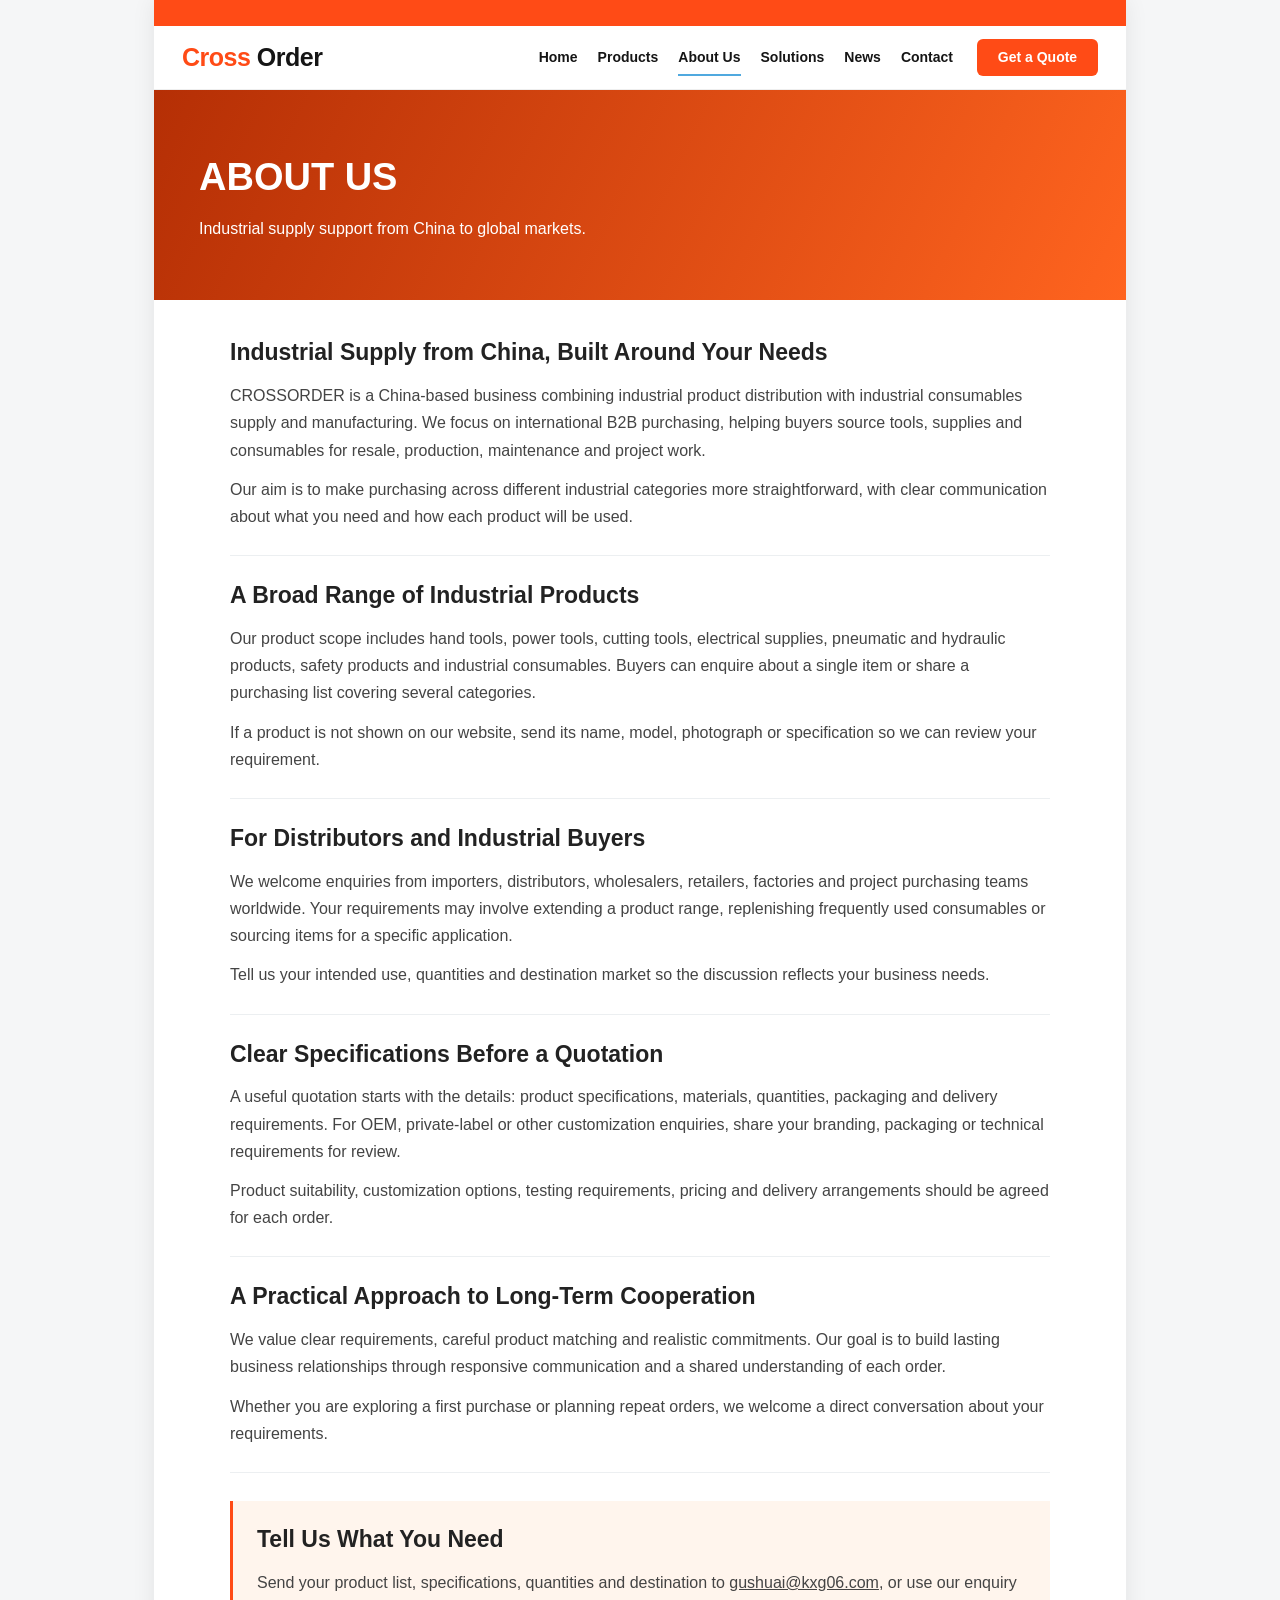
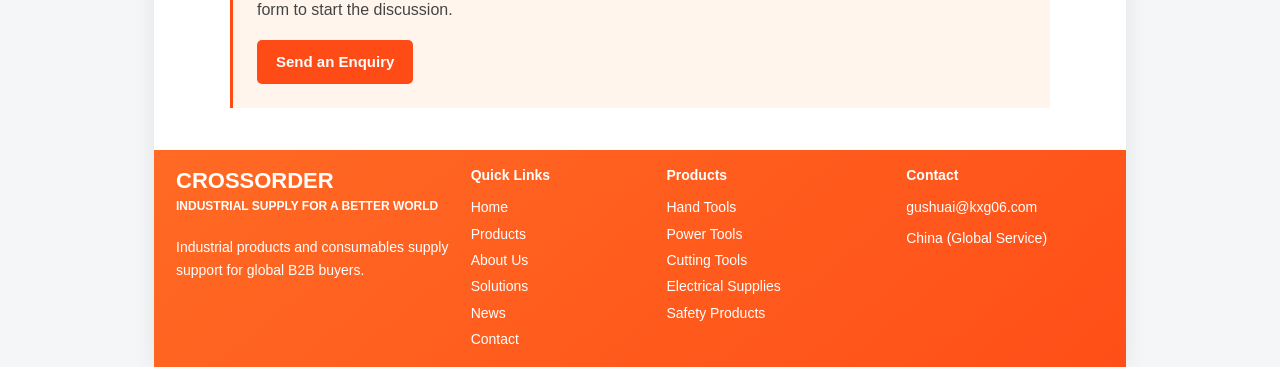
<file: about.html>
<!doctype html><html lang="en"><head><meta charset="utf-8"><meta name="viewport" content="width=device-width,initial-scale=1"><title>About Us | CROSSORDER</title><meta name="description" content="Learn about CROSSORDER, a China-based industrial products and consumables business for international B2B buyers. Explore our product scope and enquiry process."><link rel="stylesheet" href="style.css"></head><body><div class="site about-page">
<div class="topline"></div>
<header class="header" id="header">
  <a class="logo" href="index.html"><span class="cross">Cross</span> Order</a>
  <button class="menu-btn" aria-expanded="false" aria-label="Toggle navigation" onclick="this.setAttribute('aria-expanded',document.getElementById('header').classList.toggle('open'))">Menu</button>
  <nav class="nav">
    <a href="index.html">Home</a><a href="products.html">Products</a><a class="active" aria-current="page" href="about.html">About Us</a>
    <a href="solutions.html">Solutions</a><a href="news.html">News</a><a href="contact.html">Contact</a>
  </nav>
  <a class="header-cta" href="contact.html">Get a Quote</a>
</header><section class="subhero"><h1>ABOUT US</h1><p>Industrial supply support from China to global markets.</p></section><main class="about-content">
<section class="about-block"><h2>Industrial Supply from China, Built Around Your Needs</h2>
<p>CROSSORDER is a China-based business combining industrial product distribution with industrial consumables supply and manufacturing. We focus on international B2B purchasing, helping buyers source tools, supplies and consumables for resale, production, maintenance and project work.</p>
<p>Our aim is to make purchasing across different industrial categories more straightforward, with clear communication about what you need and how each product will be used.</p></section>
<section class="about-block"><h2>A Broad Range of Industrial Products</h2>
<p>Our product scope includes hand tools, power tools, cutting tools, electrical supplies, pneumatic and hydraulic products, safety products and industrial consumables. Buyers can enquire about a single item or share a purchasing list covering several categories.</p>
<p>If a product is not shown on our website, send its name, model, photograph or specification so we can review your requirement.</p></section>
<section class="about-block"><h2>For Distributors and Industrial Buyers</h2>
<p>We welcome enquiries from importers, distributors, wholesalers, retailers, factories and project purchasing teams worldwide. Your requirements may involve extending a product range, replenishing frequently used consumables or sourcing items for a specific application.</p>
<p>Tell us your intended use, quantities and destination market so the discussion reflects your business needs.</p></section>
<section class="about-block"><h2>Clear Specifications Before a Quotation</h2>
<p>A useful quotation starts with the details: product specifications, materials, quantities, packaging and delivery requirements. For OEM, private-label or other customization enquiries, share your branding, packaging or technical requirements for review.</p>
<p>Product suitability, customization options, testing requirements, pricing and delivery arrangements should be agreed for each order.</p></section>
<section class="about-block"><h2>A Practical Approach to Long-Term Cooperation</h2>
<p>We value clear requirements, careful product matching and realistic commitments. Our goal is to build lasting business relationships through responsive communication and a shared understanding of each order.</p>
<p>Whether you are exploring a first purchase or planning repeat orders, we welcome a direct conversation about your requirements.</p></section>
<section class="about-enquiry"><h2>Tell Us What You Need</h2><p>Send your product list, specifications, quantities and destination to <a href="mailto:gushuai@kxg06.com">gushuai@kxg06.com</a>, or use our enquiry form to start the discussion.</p><a class="about-quote" href="contact.html">Send an Enquiry</a></section>
</main>
<footer class="footer">
<div><div class="footer-logo">CROSSORDER</div><div class="footer-tag">INDUSTRIAL SUPPLY FOR A BETTER WORLD</div><p>Industrial products and consumables supply support for global B2B buyers.</p></div>
<div><h3>Quick Links</h3><ul><li><a href="index.html">Home</a></li><li><a href="products.html">Products</a></li><li><a href="about.html">About Us</a></li><li><a href="solutions.html">Solutions</a></li><li><a href="news.html">News</a></li><li><a href="contact.html">Contact</a></li></ul></div>
<div><h3>Products</h3><ul><li>Hand Tools</li><li>Power Tools</li><li>Cutting Tools</li><li>Electrical Supplies</li><li>Safety Products</li></ul></div>
<div><h3>Contact</h3><div class="footer-contact"><a href="mailto:gushuai@kxg06.com">gushuai@kxg06.com</a><span>China (Global Service)</span></div></div>
</footer></div></body></html>
</file>
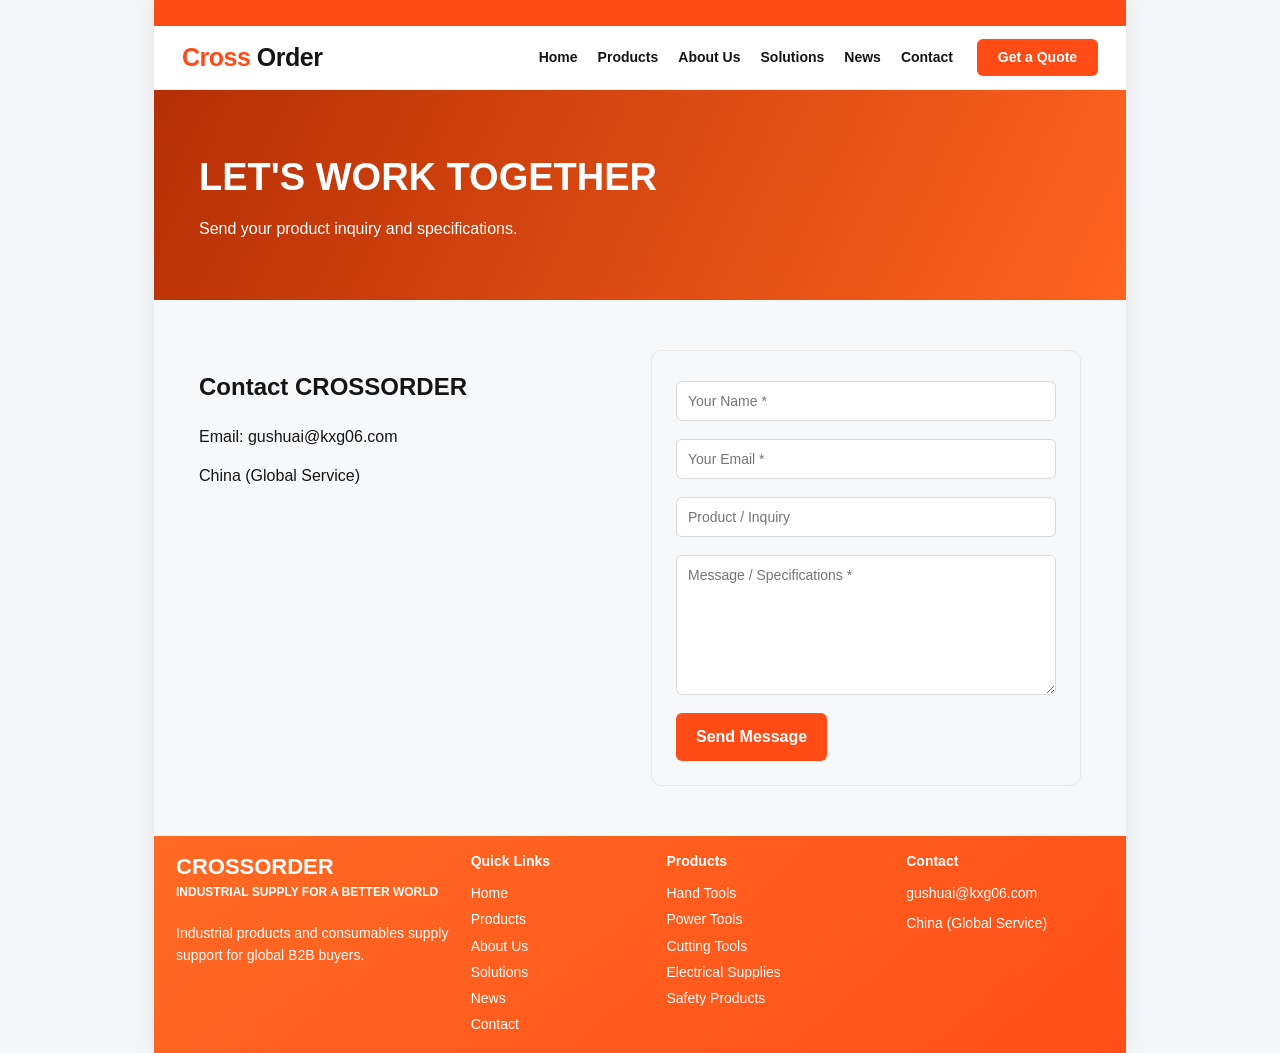
<file: contact.html>
<!doctype html><html lang="en"><head><meta charset="utf-8"><meta name="viewport" content="width=device-width,initial-scale=1"><title>Contact | CROSSORDER</title><link rel="stylesheet" href="style.css"></head><body><div class="site">
<div class="topline"></div>
<header class="header" id="header">
  <a class="logo" href="index.html"><span class="cross">Cross</span> Order</a>
  <button class="menu-btn" aria-expanded="false" aria-label="Toggle navigation" onclick="this.setAttribute('aria-expanded',document.getElementById('header').classList.toggle('open'))">Menu</button>
  <nav class="nav">
    <a href="index.html">Home</a><a href="products.html">Products</a><a href="about.html">About Us</a>
    <a href="solutions.html">Solutions</a><a href="news.html">News</a><a href="contact.html">Contact</a>
  </nav>
  <a class="header-cta" href="contact.html">Get a Quote</a>
</header><section class="subhero"><h1>LET'S WORK TOGETHER</h1><p>Send your product inquiry and specifications.</p></section>
<section class="subsection alt">
<p class="form-error" id="formError" role="alert" hidden></p><div class="rfq">
  <div><h2>Contact CROSSORDER</h2><p>Email: <a href="mailto:gushuai@kxg06.com">gushuai@kxg06.com</a></p><p>China (Global Service)</p></div>
  <form action="send-rfq.php" method="post">
    <input name="name" aria-label="Your Name" placeholder="Your Name *" required>
    <input name="email" aria-label="Your Email" type="email" placeholder="Your Email *" required>
    <input id="subProduct" name="product" aria-label="Product or Inquiry" placeholder="Product / Inquiry">
    <textarea name="message" aria-label="Message and Specifications" placeholder="Message / Specifications *" required></textarea>
    <input class="trap" name="website" aria-label="Leave this blank" tabindex="-1">
    <button type="submit">Send Message</button>
  </form>
</div>
</section>
<script>const p=new URLSearchParams(location.search).get('product');if(p){document.getElementById('subProduct').value=p;}</script>
<footer class="footer">
<div><div class="footer-logo">CROSSORDER</div><div class="footer-tag">INDUSTRIAL SUPPLY FOR A BETTER WORLD</div><p>Industrial products and consumables supply support for global B2B buyers.</p></div>
<div><h3>Quick Links</h3><ul><li><a href="index.html">Home</a></li><li><a href="products.html">Products</a></li><li><a href="about.html">About Us</a></li><li><a href="solutions.html">Solutions</a></li><li><a href="news.html">News</a></li><li><a href="contact.html">Contact</a></li></ul></div>
<div><h3>Products</h3><ul><li>Hand Tools</li><li>Power Tools</li><li>Cutting Tools</li><li>Electrical Supplies</li><li>Safety Products</li></ul></div>
<div><h3>Contact</h3><div class="footer-contact"><a href="mailto:gushuai@kxg06.com">gushuai@kxg06.com</a><span>China (Global Service)</span></div></div>
</footer></div><script>
const error=new URLSearchParams(location.search).get('error');
if(error){const el=document.getElementById('formError');el.hidden=false;el.textContent=error==='mail'?'Your message could not be sent. Please email gushuai@kxg06.com directly.':'Please enter your name, a valid email address and your message.';}
</script></body></html>
</file>
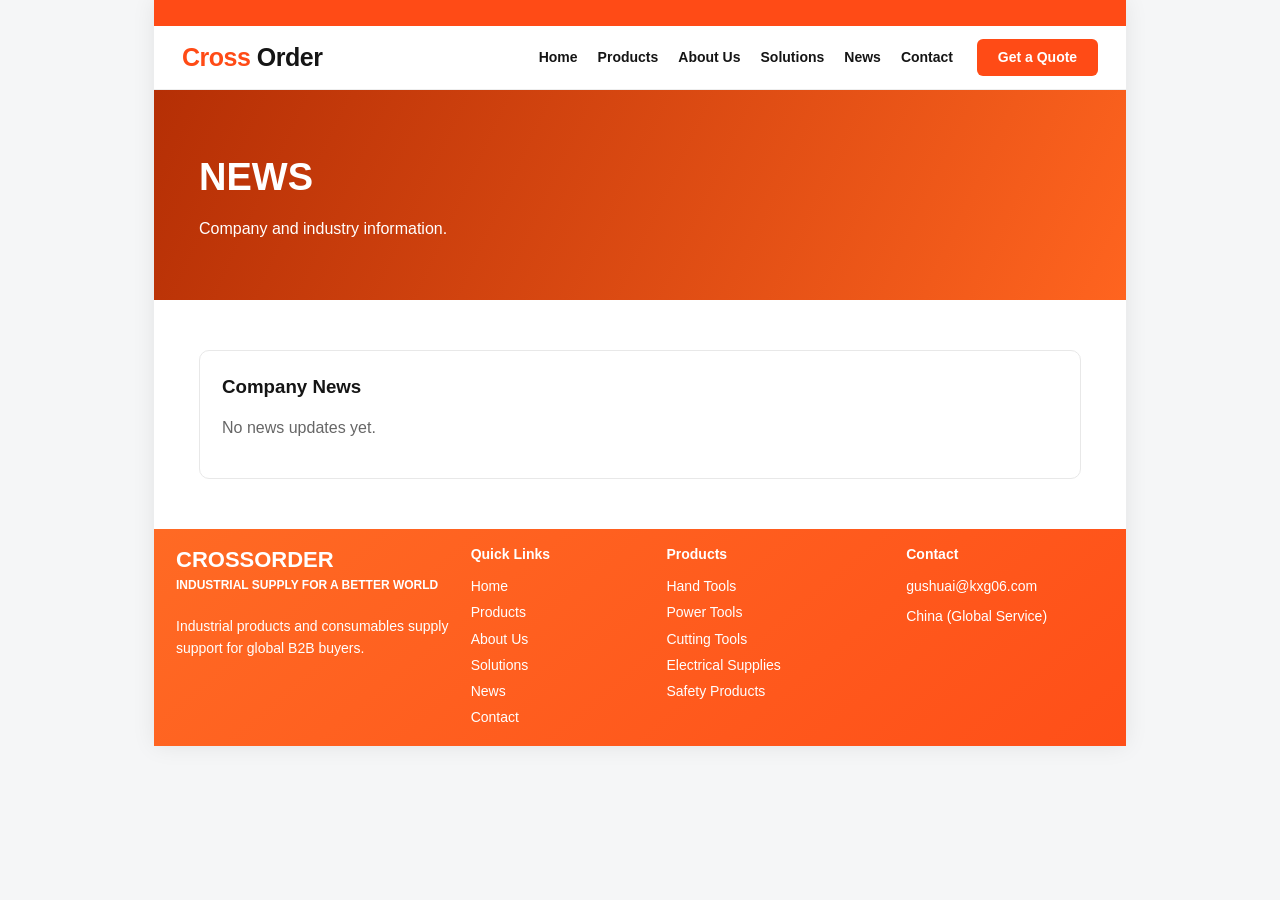
<file: news.html>
<!doctype html><html lang="en"><head><meta charset="utf-8"><meta name="viewport" content="width=device-width,initial-scale=1"><title>News | CROSSORDER</title><link rel="stylesheet" href="style.css"></head><body><div class="site">
<div class="topline"></div>
<header class="header" id="header">
  <a class="logo" href="index.html"><span class="cross">Cross</span> Order</a>
  <button class="menu-btn" aria-expanded="false" aria-label="Toggle navigation" onclick="this.setAttribute('aria-expanded',document.getElementById('header').classList.toggle('open'))">Menu</button>
  <nav class="nav">
    <a href="index.html">Home</a><a href="products.html">Products</a><a href="about.html">About Us</a>
    <a href="solutions.html">Solutions</a><a href="news.html">News</a><a href="contact.html">Contact</a>
  </nav>
  <a class="header-cta" href="contact.html">Get a Quote</a>
</header><section class="subhero"><h1>NEWS</h1><p>Company and industry information.</p></section><section class="subsection"><div class="subcard"><h3>Company News</h3><p>No news updates yet.</p></div></section>
<footer class="footer">
<div><div class="footer-logo">CROSSORDER</div><div class="footer-tag">INDUSTRIAL SUPPLY FOR A BETTER WORLD</div><p>Industrial products and consumables supply support for global B2B buyers.</p></div>
<div><h3>Quick Links</h3><ul><li><a href="index.html">Home</a></li><li><a href="products.html">Products</a></li><li><a href="about.html">About Us</a></li><li><a href="solutions.html">Solutions</a></li><li><a href="news.html">News</a></li><li><a href="contact.html">Contact</a></li></ul></div>
<div><h3>Products</h3><ul><li>Hand Tools</li><li>Power Tools</li><li>Cutting Tools</li><li>Electrical Supplies</li><li>Safety Products</li></ul></div>
<div><h3>Contact</h3><div class="footer-contact"><a href="mailto:gushuai@kxg06.com">gushuai@kxg06.com</a><span>China (Global Service)</span></div></div>
</footer></div></body></html>
</file>
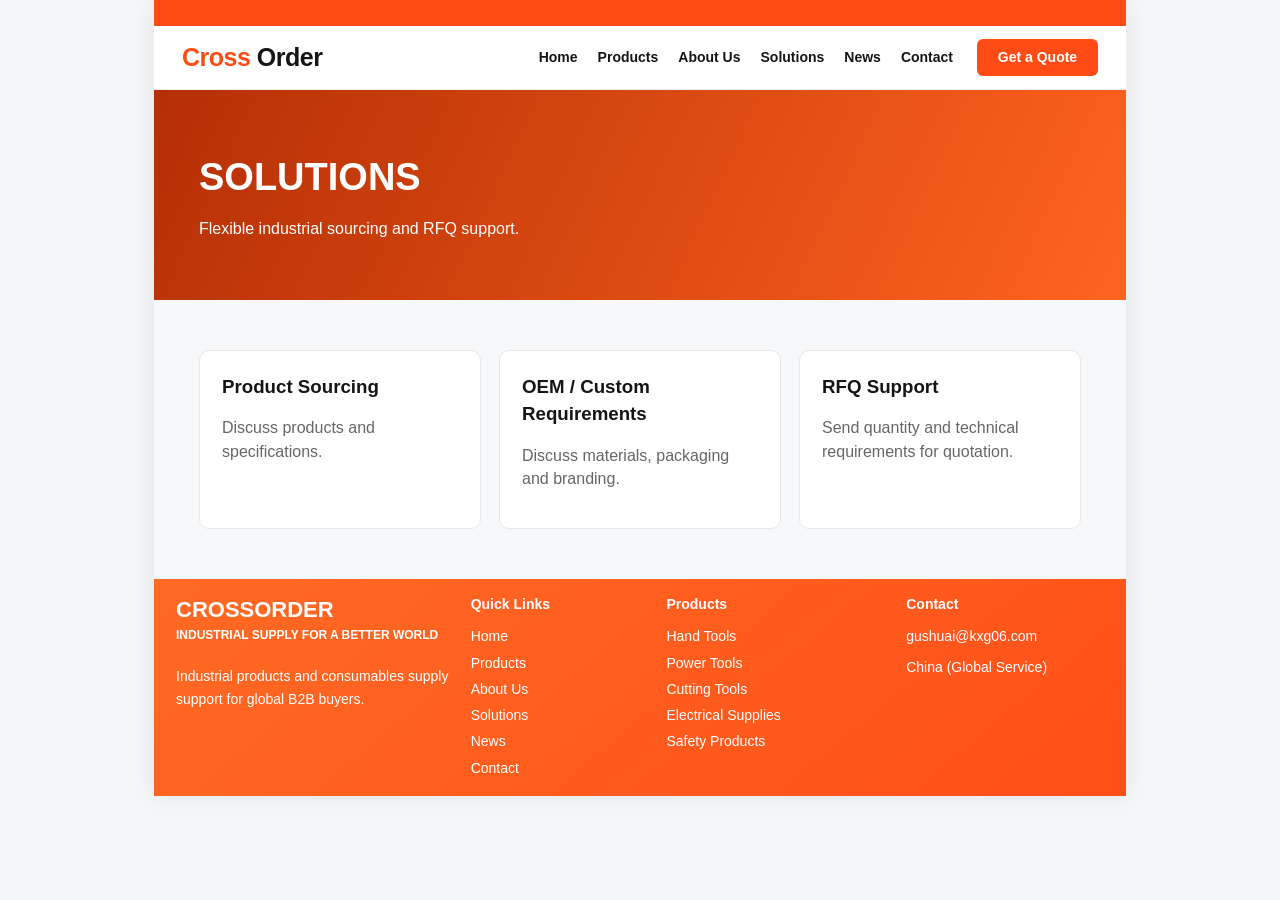
<file: solutions.html>
<!doctype html><html lang="en"><head><meta charset="utf-8"><meta name="viewport" content="width=device-width,initial-scale=1"><title>Solutions | CROSSORDER</title><link rel="stylesheet" href="style.css"></head><body><div class="site">
<div class="topline"></div>
<header class="header" id="header">
  <a class="logo" href="index.html"><span class="cross">Cross</span> Order</a>
  <button class="menu-btn" aria-expanded="false" aria-label="Toggle navigation" onclick="this.setAttribute('aria-expanded',document.getElementById('header').classList.toggle('open'))">Menu</button>
  <nav class="nav">
    <a href="index.html">Home</a><a href="products.html">Products</a><a href="about.html">About Us</a>
    <a href="solutions.html">Solutions</a><a href="news.html">News</a><a href="contact.html">Contact</a>
  </nav>
  <a class="header-cta" href="contact.html">Get a Quote</a>
</header><section class="subhero"><h1>SOLUTIONS</h1><p>Flexible industrial sourcing and RFQ support.</p></section><section class="subsection alt"><div class="subgrid"><div class="subcard"><h3>Product Sourcing</h3><p>Discuss products and specifications.</p></div><div class="subcard"><h3>OEM / Custom Requirements</h3><p>Discuss materials, packaging and branding.</p></div><div class="subcard"><h3>RFQ Support</h3><p>Send quantity and technical requirements for quotation.</p></div></div></section>
<footer class="footer">
<div><div class="footer-logo">CROSSORDER</div><div class="footer-tag">INDUSTRIAL SUPPLY FOR A BETTER WORLD</div><p>Industrial products and consumables supply support for global B2B buyers.</p></div>
<div><h3>Quick Links</h3><ul><li><a href="index.html">Home</a></li><li><a href="products.html">Products</a></li><li><a href="about.html">About Us</a></li><li><a href="solutions.html">Solutions</a></li><li><a href="news.html">News</a></li><li><a href="contact.html">Contact</a></li></ul></div>
<div><h3>Products</h3><ul><li>Hand Tools</li><li>Power Tools</li><li>Cutting Tools</li><li>Electrical Supplies</li><li>Safety Products</li></ul></div>
<div><h3>Contact</h3><div class="footer-contact"><a href="mailto:gushuai@kxg06.com">gushuai@kxg06.com</a><span>China (Global Service)</span></div></div>
</footer></div></body></html>
</file>
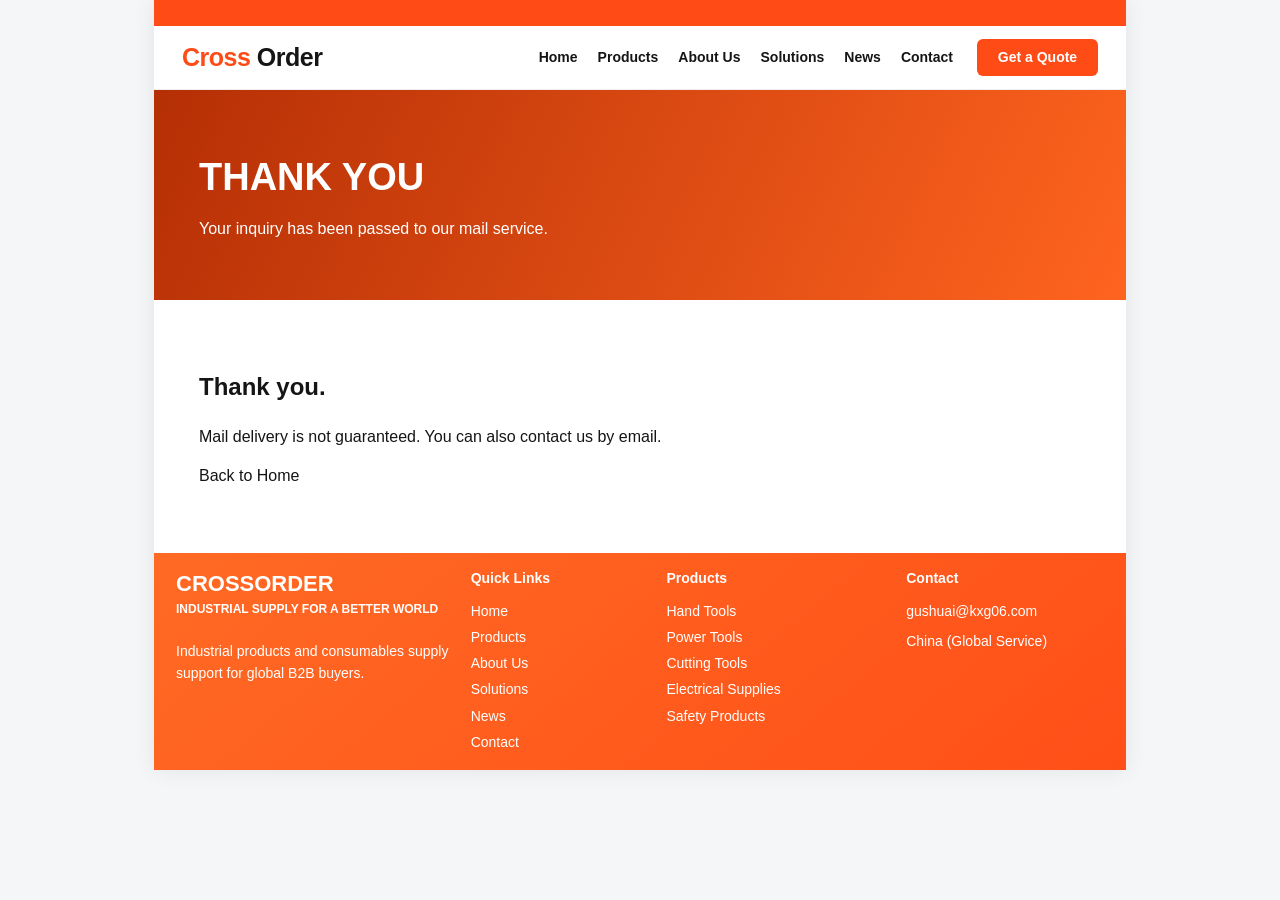
<file: thank-you.html>
<!doctype html><html lang="en"><head><meta charset="utf-8"><meta name="viewport" content="width=device-width,initial-scale=1"><title>Thank You | CROSSORDER</title><link rel="stylesheet" href="style.css"></head><body><div class="site">
<div class="topline"></div>
<header class="header" id="header">
  <a class="logo" href="index.html"><span class="cross">Cross</span> Order</a>
  <button class="menu-btn" aria-expanded="false" aria-label="Toggle navigation" onclick="this.setAttribute('aria-expanded',document.getElementById('header').classList.toggle('open'))">Menu</button>
  <nav class="nav">
    <a href="index.html">Home</a><a href="products.html">Products</a><a href="about.html">About Us</a>
    <a href="solutions.html">Solutions</a><a href="news.html">News</a><a href="contact.html">Contact</a>
  </nav>
  <a class="header-cta" href="contact.html">Get a Quote</a>
</header><section class="subhero"><h1>THANK YOU</h1><p>Your inquiry has been passed to our mail service.</p></section><section class="subsection"><h2>Thank you.</h2><p>Mail delivery is not guaranteed. You can also contact us by email.</p><p><a class="btn btn-orange" href="index.html">Back to Home</a></p></section>
<footer class="footer">
<div><div class="footer-logo">CROSSORDER</div><div class="footer-tag">INDUSTRIAL SUPPLY FOR A BETTER WORLD</div><p>Industrial products and consumables supply support for global B2B buyers.</p></div>
<div><h3>Quick Links</h3><ul><li><a href="index.html">Home</a></li><li><a href="products.html">Products</a></li><li><a href="about.html">About Us</a></li><li><a href="solutions.html">Solutions</a></li><li><a href="news.html">News</a></li><li><a href="contact.html">Contact</a></li></ul></div>
<div><h3>Products</h3><ul><li>Hand Tools</li><li>Power Tools</li><li>Cutting Tools</li><li>Electrical Supplies</li><li>Safety Products</li></ul></div>
<div><h3>Contact</h3><div class="footer-contact"><a href="mailto:gushuai@kxg06.com">gushuai@kxg06.com</a><span>China (Global Service)</span></div></div>
</footer></div></body></html>
</file>
<file: style.css>
:root{
  --orange:#ff4b16;
  --orange-dark:#e3420d;
  --blue:#1685cf;
  --ink:#151515;
  --muted:#666;
  --line:#e9edf1;
  --page:972px;
}
*{box-sizing:border-box}
html{scroll-behavior:smooth}
body{margin:0;font-family:Arial,Helvetica,sans-serif;color:var(--ink);background:#f5f6f7;line-height:1.45}
a{text-decoration:none;color:inherit}
img{display:block;max-width:100%}
.site{max-width:var(--page);margin:0 auto;background:#fff;box-shadow:0 0 22px rgba(0,0,0,.08)}
.topline{height:26px;background:var(--orange)}
.header{height:64px;background:#fff;display:flex;align-items:center;padding:0 45px;border-bottom:1px solid #eee;position:relative;z-index:20}
.logo{font-weight:800;font-size:25px;letter-spacing:-.5px;white-space:nowrap}
.logo .cross{color:var(--orange)}
.nav{margin-left:auto;display:flex;align-items:center;gap:34px;font-size:12px;font-weight:700}
.nav a{padding:22px 0;position:relative}
.nav a.active:after{content:"";position:absolute;left:0;right:0;bottom:14px;height:2px;background:#50a9df}
.header-cta{margin-left:46px;width:121px;height:37px;border-radius:6px;background:var(--orange);color:#fff;display:grid;place-items:center;font-weight:800;font-size:12px}
.menu-btn{display:none;margin-left:auto;border:1px solid #ddd;background:#fff;border-radius:6px;padding:8px 10px}

/* HERO */
.hero{
  height:455px;
  position:relative;
  overflow:hidden;
  background:#ef8153;
  color:#fff;
}
.hero:before{
  content:"";
  position:absolute;
  inset:0;
  z-index:1;
  background:linear-gradient(90deg,
    rgba(239,129,83,1) 0%,
    rgba(239,129,83,1) 38%,
    rgba(239,129,83,.98) 46%,
    rgba(239,129,83,.88) 54%,
    rgba(239,129,83,.66) 62%,
    rgba(239,129,83,.38) 70%,
    rgba(239,129,83,.15) 78%,
    rgba(239,129,83,0) 88%);
  pointer-events:none;
}

.hero:after{
  content:"";
  position:absolute;
  z-index:0;
  top:0;
  right:0;
  bottom:0;
  width:68%;
  background-image:url("assets/hero-front-approved.png");
  background-size:cover;
  background-position:center center;
  background-repeat:no-repeat;
  pointer-events:none;
}
.hero-copy{position:absolute;z-index:2;left:56px;top:63px;width:390px}
.hero h1{font-size:28px;line-height:1.50;margin:0 0 22px;font-weight:700;letter-spacing:.3px}
.hero h1 span{display:block}
.hero-sub{font-size:13px;font-weight:700;line-height:1.45;margin:0 0 25px;max-width:375px}
.hero-list{list-style:none;margin:0;padding:0;display:grid;gap:10px;font-size:14px;font-weight:700}
.hero-list li:before{content:"●";color:#bfe8ff;margin-right:8px;font-size:12px}

/* FEATURES */
.feature-row{display:grid;grid-template-columns:repeat(5,1fr);min-height:89px;padding:13px 7px;background:#fff;border-bottom:1px solid #edf0f2}
.feature{display:flex;align-items:center;gap:11px;padding:0 14px;border-right:1px solid #e1e5e8}
.feature:last-child{border-right:0}
.feature-icon{width:36px;height:36px;display:grid;place-items:center;color:var(--orange);font-size:27px;flex:0 0 auto}
.feature strong{font-size:12px;display:block;white-space:nowrap}
.feature small{font-size:9px;color:#555;display:block;white-space:nowrap}

/* PRODUCT AREA */
.products{padding:34px 13px 20px;background:linear-gradient(#fff,#f5f8fa)}
.section-title{text-align:center;margin-bottom:13px}
.section-title h2{font-size:24px;margin:0;font-weight:800}
.blue-rule{width:36px;height:3px;background:#4ca4db;margin:8px auto 8px}
.section-title p{font-size:11px;color:#666;margin:0}
.product-layout{display:grid;grid-template-columns:3fr 2fr;gap:8px;margin-top:9px}
.product-grid{display:grid;grid-template-columns:repeat(3,1fr);gap:7px}
.product-card{background:#fff;border:1px solid #eef0f2;box-shadow:0 2px 7px rgba(0,0,0,.06)}
.product-card img{width:100%;height:112px;object-fit:cover}
.product-meta{text-align:center;padding:8px 5px 10px;background:#fff}
.product-meta strong{display:block;font-size:12px;margin-bottom:6px}
.product-meta a{font-size:10px;color:var(--blue);font-weight:700}
.port-card{position:relative;background:#fff;border:1px solid #eef0f2;box-shadow:0 2px 7px rgba(0,0,0,.06)}
.port-card img{width:100%;height:260px;object-fit:cover}
.port-links{display:grid;grid-template-columns:1fr 1fr;background:#fff}
.port-links div{text-align:center;padding:9px 4px 11px;border-right:1px solid #eee}
.port-links div:last-child{border-right:0}
.port-links strong{display:block;font-size:12px;margin-bottom:6px}
.port-links a{font-size:10px;color:var(--blue);font-weight:700}

/* CONTACT */
.contact-section{
  height:303px;position:relative;overflow:hidden;margin:0 13px;
  background:url("assets/contact-original-approved.png") center/cover no-repeat;color:#fff
}
.contact-section:before{
  content:"";position:absolute;inset:0;
  background:linear-gradient(90deg,#e98658 0%,#e98658 48%,rgba(233,134,88,0) 59%);
}
.contact-section:after{content:"";position:absolute;top:0;right:0;bottom:0;width:41%;background:#fff;z-index:1}

.contact-copy{position:absolute;z-index:2;left:25px;top:45px;width:52%}
.contact-copy h2{font-size:24px;font-weight:400;margin:0 0 6px}
.contact-copy p{font-size:16px;line-height:1.4;margin:0 0 20px}
.contact-info{font-size:17px;line-height:1.45}
.contact-form{
  position:absolute;z-index:3;right:8px;top:16px;width:40%;height:271px;background:#fff;border-radius:7px;
  padding:14px 15px;color:#111;box-shadow:0 4px 18px rgba(0,0,0,.16);
  outline:10px solid rgba(255,255,255,.98)
}
.contact-form h3{font-size:12px;margin:0 0 12px}
.form-row{display:grid;grid-template-columns:1fr 1fr;gap:10px}
.contact-form input,.contact-form textarea{
  width:100%;border:1px solid #e4e8ec;background:#f7f9fb;border-radius:3px;padding:8px;font:10px Arial;margin-bottom:8px
}
.contact-form textarea{height:82px;resize:none}
.contact-form button{
  width:100%;height:32px;background:var(--orange);color:#fff;border:0;border-radius:4px;font-weight:800;font-size:10px;cursor:pointer
}

/* GLOBAL REACH */
.global-reach{
  height:287px;position:relative;overflow:hidden;margin:20px 13px 0;
  background:url("assets/global-logistics-approved.png") left center/cover no-repeat;color:#fff
}
.global-reach:before{
  content:"";position:absolute;inset:0;
  background:linear-gradient(90deg,transparent 0%,transparent 44%,#e98658 59%,#e98658 100%);
}
.global-copy{position:absolute;z-index:2;right:42px;top:54px;width:39%}
.global-copy h2{font-size:23px;font-weight:400;margin:0 0 32px}
.global-copy p{font-size:14px;line-height:1.6;margin:0}

/* TRUST */
.trust{height:158px;text-align:center;padding-top:15px;background:#fff}
.trust h2{font-size:22px;margin:0 0 4px;font-weight:800}
.trust p{font-size:11px;color:#666;margin:7px 0 0}

/* FOOTER */
.footer{
  background:linear-gradient(140deg,#ff6a24,#ff4f18);color:#fff;padding:15px 22px 18px;
  display:grid;grid-template-columns:1.25fr .8fr 1fr .9fr;gap:28px;font-size:11px
}
.footer-logo{font-size:22px;font-weight:900;margin-bottom:1px}
.footer-tag{font-size:7px;font-weight:700;margin-bottom:21px}
.footer h3{font-size:13px;margin:0 0 12px}
.footer p{line-height:1.6;margin:0}
.footer ul{list-style:none;padding:0;margin:0;display:grid;gap:6px}
.footer a{color:#fff}
.footer-contact{display:grid;gap:10px;font-size:12px}
.trap{position:absolute!important;left:-9999px!important}

/* subpages */
.subhero{padding:60px 45px;background:linear-gradient(115deg,#b52f05,#ff641f);color:#fff}
.subhero h1{font-size:38px;margin:0 0 12px}
.subhero p{font-size:16px;max-width:720px;margin:0}
.subsection{padding:50px 45px}
.subsection.alt{background:#f7f8fa}
.subgrid{display:grid;grid-template-columns:repeat(3,1fr);gap:18px}
.subcard{border:1px solid #e8e8e8;border-radius:10px;padding:22px;background:#fff}
.subcard h3{margin:0 0 8px}
.subcard p{color:#666}
.rfq{display:grid;grid-template-columns:1fr 1fr;gap:22px}
.rfq form{border:1px solid #e7e7e7;border-radius:10px;padding:24px}
.rfq input,.rfq textarea{width:100%;padding:11px;border:1px solid #d9d9d9;border-radius:6px;margin:6px 0 12px;font:14px Arial}
.rfq textarea{height:140px}
.rfq button{background:var(--orange);color:#fff;border:0;border-radius:6px;padding:12px 20px;font-weight:800}

@media(max-width:760px){
  .site{width:100%;box-shadow:none}
  .header{padding:0 18px}
  .nav{display:none;position:absolute;left:0;right:0;top:64px;background:#fff;flex-direction:column;align-items:flex-start;padding:16px 20px;gap:0;box-shadow:0 10px 20px rgba(0,0,0,.1)}
  .header.open .nav{display:flex}
  .nav a{padding:10px 0}
  .header-cta{display:none}
  .menu-btn{display:block}
  .hero{height:auto;min-height:430px}
  .hero-copy{left:22px;right:22px;top:52px;width:auto;max-width:430px}
  .hero h1{font-size:27px}
  .feature-row{grid-template-columns:1fr 1fr}
  .feature{border-bottom:1px solid #eee}
  .product-layout{grid-template-columns:1fr}
  .product-grid{grid-template-columns:1fr 1fr}
  .port-card img{height:240px}
  .contact-section{height:auto;min-height:620px}
  .contact-copy{position:relative;left:auto;top:auto;width:auto;padding:38px 24px 20px}
  .contact-form{position:relative;right:auto;top:auto;width:calc(100% - 32px);height:auto;margin:0 16px 20px}
  .global-reach{height:330px}
  .global-copy{right:24px;left:24px;width:auto;top:120px}
  .footer{grid-template-columns:1fr 1fr}
  .subgrid,.rfq{grid-template-columns:1fr}
}
@media(max-width:480px){
  .feature-row,.product-grid,.footer{grid-template-columns:1fr}
  .product-card img{height:auto}
}

@media(max-width:760px){
  .hero:after{width:100%;opacity:.48}
  .hero:before{
    background:linear-gradient(90deg,
      rgba(239,129,83,.96) 0%,
      rgba(239,129,83,.92) 58%,
      rgba(239,129,83,.60) 100%);
  }
  .hero-copy{left:22px;right:22px;top:52px;width:auto;max-width:420px}
}

/* Readable HTML type; opaque panels hide baked-in copy at every width. */
.nav{gap:20px;font-size:14px}.header{padding:0 28px}.header-cta{margin-left:24px;font-size:14px;flex-shrink:0}
.hero{--hero-tone:#ee996e;background:var(--hero-tone);min-height:455px;height:auto}
.hero:before{background:linear-gradient(90deg,var(--hero-tone) 0%,var(--hero-tone) 38%,rgba(238,153,110,.97) 45%,rgba(238,153,110,.8) 54%,rgba(238,153,110,.45) 65%,transparent 84%)}
.hero-copy{position:relative;left:auto;top:auto;padding:58px 0 56px;margin-left:42px;width:390px;max-width:calc(100% - 84px)}
.hero h1{font-size:28px;line-height:1.45}.hero-sub{font-size:16px;max-width:360px}.hero-list{font-size:14px;line-height:1.6}
.hero-copy,.contact-copy,.global-copy{color:#35251e}
.feature{min-width:0;padding:10px 8px;gap:7px}.feature-icon{width:25px;font-size:24px}
.feature strong{font-size:14px;white-space:normal}.feature small{font-size:12px;white-space:normal}
.section-title p,.trust p{font-size:14px}.product-meta strong,.port-links strong{font-size:14px}.product-meta a,.port-links a{font-size:14px;display:inline-block;padding:4px}
.product-meta{min-height:90px}.port-card img{height:272px}
.contact-section{height:auto;min-height:350px;background-size:100% 100%;display:grid;grid-template-columns:59% 41%;align-items:stretch}
.contact-copy{position:relative;left:auto;top:auto;width:auto;padding:40px 24px;z-index:2}
.contact-copy h2{font-size:24px}.contact-copy p{max-width:365px}.contact-info{font-size:16px}.contact-info a{text-decoration:underline;text-underline-offset:3px}
.contact-form{position:relative;right:auto;top:auto;width:auto;height:auto;margin:0;padding:22px 18px;outline:0;border-radius:0;box-shadow:none}
.contact-form h3{font-size:16px}.contact-form input,.contact-form textarea{font:14px Arial;min-width:0;padding:10px}.contact-form button{font-size:14px;height:42px}.contact-form textarea{height:105px;resize:vertical}
.global-reach{background-size:100% 100%;min-height:287px;height:auto}.global-copy{position:relative;right:auto;top:auto;width:41%;margin-left:59%;padding:42px 24px}.global-copy h2{font-size:23px;margin-bottom:20px}.global-copy p{font-size:16px}
.trust{height:auto;min-height:158px;padding:24px 16px}
.footer{font-size:14px;gap:20px}.footer h3,.footer-contact{font-size:14px}.footer-tag{font-size:12px}.footer-contact{overflow-wrap:anywhere}
input,textarea,button{font:inherit}a:focus-visible,button:focus-visible,input:focus-visible,textarea:focus-visible{outline:3px solid #1685cf;outline-offset:3px}
.form-error{padding:12px;border:1px solid #bb3b17;background:#fff1e9;color:#70250f;border-radius:4px}.form-error[hidden]{display:none}
@media(max-width:900px){.header{padding:0 18px}.nav{gap:16px}.header-cta{margin-left:18px}.logo{font-size:22px}}
@media(max-width:760px){
.hero-copy{margin-left:24px;padding:42px 0;max-width:calc(100% - 48px);width:auto}.hero{min-height:430px}.hero:before{background:linear-gradient(90deg,#ee996e 0%,rgba(238,153,110,.96) 58%,rgba(238,153,110,.78) 100%)}
.contact-section{display:block;background:#e98658;min-height:0}.contact-section:before,.contact-section:after{display:none}.contact-copy{padding:30px 24px}.contact-form{margin:0;width:100%;padding:24px}
.global-reach{background-size:100% auto;background-position:left top;background-color:#e98658;padding-top:31%;min-height:0}.global-reach:before{background:linear-gradient(90deg,transparent 44%,#e98658 59%)}.global-copy{width:auto;margin:0;padding:26px 24px;background:#e98658}
.subhero,.subsection{padding:32px 24px}.subhero h1{font-size:32px}.subgrid,.rfq{min-width:0}.rfq form{min-width:0}
}
@media(max-width:480px){.hero h1{font-size:26px}.hero-copy{max-width:calc(100% - 48px)}.form-row{grid-template-columns:1fr}.feature-row{grid-template-columns:1fr 1fr}.feature:last-child{grid-column:1/-1}.port-links{grid-template-columns:1fr}.global-copy h2{font-size:22px}}

/* Homepage restored to the user-supplied September 10 reference. */
.original-home .hero{height:455px;min-height:455px;background:#ee996e;color:#35251e}
.original-home .hero-copy{position:absolute;left:42px;top:58px;margin:0;padding:0;width:410px;max-width:calc(100% - 84px)}
.original-home .hero h1{font-size:28px;line-height:1.5;letter-spacing:.3px;margin:0 0 22px;font-weight:700}
.original-home .hero-sub{font-size:16px;line-height:1.45;max-width:410px;margin:0 0 26px;font-weight:700}
.original-home .hero-list{font-size:14px;line-height:22px;gap:10px}
.original-home .hero:after{width:68%;background-image:url("assets/hero-front-approved.png");background-size:cover;background-position:center}
.original-home .hero:before{background:linear-gradient(90deg,#ee996e 0%,#ee996e 38%,rgba(238,153,110,.97) 45%,rgba(238,153,110,.8) 54%,rgba(238,153,110,.45) 65%,transparent 84%)}
.original-home .feature-row{height:89px;min-height:89px;padding:13px 7px;grid-template-columns:repeat(5,minmax(0,1fr))}
.original-home .feature{padding:0 8px;gap:7px}
.original-home .feature strong{font-size:14px;white-space:nowrap}
.original-home .feature small{font-size:12px;white-space:nowrap}
.original-home .products{padding-top:34px}
.original-home .section-title h2{font-size:24px}
.original-home .section-title p{font-size:14px}
@media(max-width:760px){
.original-home .hero{height:auto;min-height:430px}
.original-home .hero-copy{position:relative;left:auto;top:auto;margin-left:24px;padding:42px 0;width:auto;max-width:calc(100% - 48px)}
.original-home .hero h1{font-size:26px}
.original-home .hero-sub br{display:none}
.original-home .hero:after{width:100%;opacity:.48}
.original-home .hero:before{background:linear-gradient(90deg,#ee996e 0%,rgba(238,153,110,.96) 58%,rgba(238,153,110,.78) 100%)}
.original-home .feature-row{height:auto;grid-template-columns:repeat(2,minmax(0,1fr))}
.original-home .feature{padding:12px 8px}
.original-home .feature strong,.original-home .feature small{white-space:normal}
.original-home .feature:last-child{grid-column:1/-1}
}

/* User-approved full-width source photograph. */
.original-home .hero{height:455px;min-height:455px;background:#333;color:#fff}
.original-home .hero:after{inset:0;width:100%;opacity:1;background-image:url("assets/hero-front-approved.png");background-size:cover;background-position:center 52%;mask-image:none;-webkit-mask-image:none}
.original-home .hero:before{background:linear-gradient(90deg,rgba(205,83,30,.30),rgba(245,124,60,.18));opacity:1}
.original-home .hero-copy{color:#fff;left:24px;top:58px;width:480px;max-width:calc(100% - 48px);text-shadow:0 1px 3px rgba(0,0,0,.65)}
.original-home .hero-sub{max-width:440px}
@media(max-width:760px){
.original-home .hero{height:auto;min-height:430px}
.original-home .hero:after{width:100%;opacity:1;background-position:58% center}
.original-home .hero:before{background:linear-gradient(90deg,rgba(78,36,17,.38),rgba(245,124,60,.18))}
.original-home .hero-copy{position:relative;left:auto;top:auto;width:auto;margin-left:24px;padding:42px 0;max-width:calc(100% - 48px)}
}

/* Contact and global sections use the clean originals supplied for this edit. */
.original-home .contact-section{background:none;display:grid;grid-template-columns:59% 41%;min-height:350px;height:auto;overflow:hidden}
.original-home .contact-section:before,.original-home .contact-section:after{display:none}
.original-home .contact-copy{color:#fff;background:linear-gradient(90deg,rgba(73,31,13,.27),rgba(239,129,83,.12)),url("assets/contact-original-approved.png") center 52%/cover no-repeat;min-height:350px;text-shadow:0 1px 3px rgba(0,0,0,.72)}
.original-home .contact-copy h2,.original-home .contact-copy p,.original-home .contact-info{position:relative;z-index:1}
.original-home .contact-form{background:#fff;color:#111;margin:0}
.original-home .global-reach{padding-top:0;background:linear-gradient(90deg,rgba(239,129,83,.10),rgba(97,45,23,.32)),url("assets/global-logistics-approved.png") center 46%/cover no-repeat;min-height:287px}
.original-home .global-reach:before{display:none}
.original-home .global-copy{left:auto;background:transparent;color:#fff;text-shadow:0 1px 3px rgba(0,0,0,.8)}
@media(max-width:760px){
.original-home .contact-section{display:block;min-height:0}
.original-home .contact-copy{min-height:320px;padding:30px 24px;background-position:center 52%}
.original-home .global-reach{padding-top:0;min-height:320px;background-position:center}
.original-home .global-copy{margin:0;width:auto;padding:34px 24px;min-height:320px;background:rgba(38,31,29,.14)}
.original-home .global-copy p{max-width:430px}
}

/* Hero composition follows the user's latest reference image. */
.original-home .hero:after{background-position:left center}
.original-home .hero:before{background:linear-gradient(90deg,rgba(239,129,83,.42),rgba(239,153,110,.40))}
.original-home .hero-copy{left:14px;top:58px;width:680px;max-width:calc(100% - 28px);text-shadow:0 1px 2px rgba(0,0,0,.40)}
.original-home .hero h1{font-size:28px;line-height:1.7;margin:0 0 28px;letter-spacing:0}
.original-home .hero-sub{max-width:680px;font-size:16px;line-height:1.45;margin-bottom:28px}
.original-home .hero-list{font-size:14px;line-height:22px;gap:4px;max-width:450px}
@media(max-width:760px){
.original-home .hero:after{background-position:42% center}
.original-home .hero-copy{left:auto;top:auto;width:auto;max-width:calc(100% - 40px);margin-left:20px;padding:40px 0}
.original-home .hero h1{font-size:26px;line-height:1.4;margin-bottom:24px}
.original-home .hero-sub{max-width:440px;margin-bottom:24px}
.original-home .hero-list{gap:8px}
}

/* Contact layout follows the user's approved reference composition. */
.original-home .contact-section{display:grid;grid-template-columns:59% 41%;align-items:center;min-height:322px;background:linear-gradient(90deg,rgba(235,100,38,.34),rgba(238,153,110,.40) 60%,rgba(236,220,206,.55)),url("assets/contact-original-approved.png") center 58%/cover no-repeat}
.original-home .contact-copy{background:none;min-height:0;padding:42px 24px;color:#fff;text-shadow:0 1px 2px rgba(0,0,0,.30)}
.original-home .contact-copy h2{font-size:28px;line-height:1.2;margin:0 0 6px;font-weight:400}
.original-home .contact-copy p{font-size:18px;line-height:1.4;max-width:445px;margin:0 0 26px}
.original-home .contact-info{font-size:20px;line-height:1.4}
.original-home .contact-info a{text-decoration:none}
.original-home .contact-form{width:auto;height:auto;min-width:0;margin:16px 8px 16px 0;padding:16px 15px;background:#fff;border-radius:7px;box-shadow:0 3px 16px rgba(54,32,21,.08);outline:0}
.original-home .contact-form h3{font-size:14px;line-height:20px;margin:0 0 12px}
.original-home .contact-form input,.original-home .contact-form textarea{font-size:14px;padding:9px 8px;margin-bottom:8px;border-radius:3px}
.original-home .contact-form textarea{height:78px;min-height:78px;display:block}
.original-home .contact-form button{height:36px;border-radius:7px;font-size:14px}
@media(max-width:760px){
.original-home .contact-section{grid-template-columns:1fr;background-position:center 55%}
.original-home .contact-copy{padding:32px 24px;min-height:260px}
.original-home .contact-copy h2{font-size:26px}
.original-home .contact-copy p{font-size:16px;max-width:440px}
.original-home .contact-info{font-size:18px}
.original-home .contact-form{margin:0 16px 20px;padding:20px;width:auto}
.original-home .contact-form textarea{height:100px}
.original-home .contact-form button{height:42px}
}

/* Footer follows the supplied orange four-column reference. */
.original-home .footer{position:relative;isolation:isolate;overflow:hidden;display:grid;grid-template-columns:1.55fr .9fr 1.05fr 1.15fr;gap:24px;padding:16px 21px 20px;background:linear-gradient(120deg,#ff4c0a,#ff4b0b 45%,#ff5c12);color:#fff;font-size:14px;line-height:1.55}
.original-home .footer-wave{position:absolute;inset:0;width:100%;height:100%;z-index:-1;pointer-events:none}
.original-home .footer>div{min-width:0}
.original-home .footer-logo{font-size:27px;line-height:1.05;font-weight:900;letter-spacing:-1px;color:#ffb02b;margin:0}
.original-home .footer-tag{font-size:10px;line-height:1.3;font-weight:700;letter-spacing:0;margin:2px 0 22px}
.original-home .footer p{font-size:13px;line-height:1.65;max-width:285px;font-weight:600}
.original-home .footer h3{font-size:16px;font-weight:700;line-height:1.25;margin:0 0 13px;padding-bottom:5px;border-bottom:1px solid rgba(255,213,145,.38)}
.original-home .footer ul{gap:5px;font-size:14px;font-weight:600}
.original-home .footer a:hover{text-decoration:underline;text-underline-offset:3px}
.original-home .footer-contact{gap:14px;font-size:14px;font-weight:600}
.original-home .footer-contact-item{display:flex;align-items:center;gap:9px;min-width:0}
.original-home .footer-contact-item>span:last-child{min-width:0;overflow-wrap:anywhere}
.original-home .footer-icon{display:grid;place-items:center;flex:0 0 24px;width:24px;height:24px;border-radius:6px;background:#ff981b}
.original-home .footer-icon svg{width:17px;height:17px;fill:none;stroke:currentColor;stroke-width:1.8;stroke-linecap:round;stroke-linejoin:round}
@media(max-width:760px){.original-home .footer{grid-template-columns:1fr 1fr;gap:28px;padding:26px 24px}}
@media(max-width:480px){.original-home .footer{grid-template-columns:1fr;gap:24px}.original-home .footer p{max-width:none}}

/* Reference-style social marks; profile URLs have not been supplied. */
.original-home .footer-social{display:flex;align-items:center;gap:16px;margin-top:17px}
.original-home .social-icon{display:grid;place-items:center;width:32px;height:32px;flex:0 0 32px;background:#303030;color:#fff;border-radius:7px}
.original-home .social-icon svg{width:21px;height:21px;display:block}

/* Slightly clearer hero typography and a visible translucent orange layer. */
.original-home .hero:before{background:linear-gradient(90deg,rgba(220,94,34,.49),rgba(240,133,69,.43) 60%,rgba(240,149,91,.40))}
.original-home .hero-copy{text-shadow:0 1px 0 rgba(71,31,12,.48)}
.original-home .hero h1{font-size:30px;font-weight:700;line-height:1.58;letter-spacing:0}
.original-home .hero-sub{font-size:17px;font-weight:700;line-height:1.45;max-width:680px}
.original-home .hero-list{font-size:16px;line-height:24px;font-weight:700;gap:5px;max-width:510px}
@media(max-width:760px){
.original-home .hero h1{font-size:28px;line-height:1.4}
.original-home .hero-sub{font-size:16px;max-width:440px}
.original-home .hero-list{font-size:15px;line-height:23px;gap:8px}
}

/* About Us copy, with typography scoped to this page. */
.about-page .about-content{padding:38px 45px 42px}
.about-page .about-block{max-width:820px;margin:0 auto;padding:25px 0;border-bottom:1px solid #eceff1}
.about-page .about-block:first-child{padding-top:0}
.about-page .about-block h2,.about-page .about-enquiry h2{font-size:23px;line-height:1.3;margin:0 0 14px;color:#222}
.about-page .about-block p,.about-page .about-enquiry p{font-size:16px;line-height:1.7;color:#444;margin:0 0 12px}
.about-page .about-block p:last-child{margin-bottom:0}
.about-page .about-enquiry{margin:28px auto 0;max-width:820px;padding:24px;background:#fff5ed;border-left:3px solid #ff4b16}
.about-page .about-enquiry p a{text-decoration:underline;overflow-wrap:anywhere}
.about-page .about-quote{display:inline-block;padding:11px 19px;border-radius:5px;background:#ff4b16;color:#fff;font-size:15px;font-weight:700;margin-top:5px}
@media(max-width:760px){.about-page .about-content{padding:28px 24px}.about-page .about-block h2,.about-page .about-enquiry h2{font-size:21px}.about-page .about-enquiry{padding:20px}}
</file>
